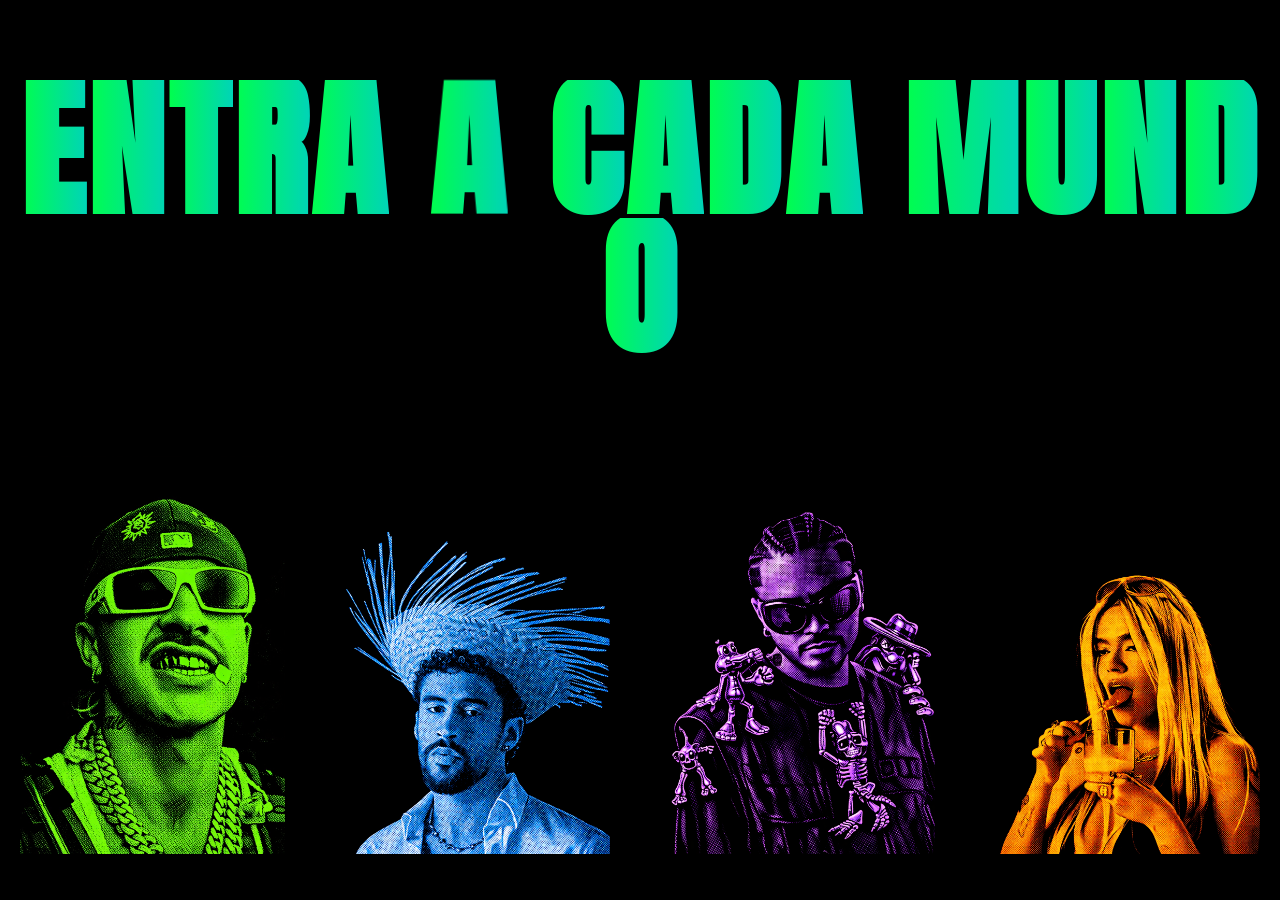
<file: index.html>
<!DOCTYPE html>
<html lang="es">
<head>

  <meta charset="UTF-8" />
  <meta name="viewport" content="width=device-width, initial-scale=1.0" />

  <title>Collage Reggaetón</title>

  <link rel="stylesheet" href="estilo.css" />

  <script defer src="script.js"></script>

  <link rel="preconnect" href="https://fonts.googleapis.com">
  <link rel="preconnect" href="https://fonts.gstatic.com" crossorigin>
  <link href="https://fonts.googleapis.com/css2?family=Anton&display=swap" rel="stylesheet">
</head>

<body>
 
  <header class="hero">
 
    <h1 id="titulo" class="titulo">ENTRA A CADA MUNDO</h1>
  </header>

  <main class="artistas">

    <a href="feid.html" class="artista" aria-label="Ir al mundo de Feid">
      <img src="assets/feid.jpg" alt="Feid">
    </a>

    <a href="badbunny.html" class="artista" aria-label="Ir al mundo de Bad Bunny">
      <img src="assets/badbunny.jpg" alt="Bad Bunny">
    </a>

    <a href="alvarito.html" class="artista" aria-label="Ir al mundo de Alvarito Diaz">
      <img src="assets/alvarito.jpg" alt="Alvarito Diaz">
    </a>

    <a href="karolg.html" class="artista" aria-label="Ir al mundo de Karol G">
      <img src="assets/karolg.jpg" alt="Karol G">
    </a>

  </main>
</body>
</html>
</file>
<file: estilo.css>
*{
  margin:0;
  padding:0;
  box-sizing:border-box;
}

body{
  background:#000; 
  color:#fff; 
  font-family:Arial, Helvetica, sans-serif; 
  min-height:100vh; 
  overflow:hidden; 

  display:flex; 
  flex-direction:column; 
  align-items:center;

}

/* HEADER */
.hero{
  width:100%; 
  display:flex; 
  justify-content:center; 
  align-items:center; 
  text-align:center; 
}

/* TÍTULO PRINCIPAL */
.titulo{
  font-family:"Anton", sans-serif; 
  font-size: clamp(70px, 12vw, 160px); 
  line-height:0.9; 
  letter-spacing:4px; 
  text-transform:uppercase; 
  margin-top:80px;
}


/* 
  Cada letra del título se mete en un span con clase .ch
  para poder animarlas individualmente
*/
.titulo .ch{
  display:inline-block; 
  will-change: transform, filter, opacity;
  

  background: linear-gradient(90deg, #00ff4c, #00b7ff, #a100ff, #ff8a00);
  background-size:500% 500%;
  

  background-clip:text;
  -webkit-background-clip:text;
  color:transparent;
  
  animation: gradientMove 3.2s linear infinite;
 
}

@keyframes gradientMove{
  0%{ background-position:0% 50%; }
  50%{ background-position:100% 50%; }
  100%{ background-position:0% 50%; }
}

.titulo .glitch{
  animation: glitchRGB 140ms steps(2, end) 3;
}

@keyframes glitchRGB{
  0%{
    transform: translate(0,0) skewX(0deg);
    filter: drop-shadow(-3px 0 #00ffee)
            drop-shadow(3px 0 #ff00cc)
            drop-shadow(0 2px #ffcc00);
  }
  25%{
    transform: translate(-2px,1px) skewX(8deg);
    filter: drop-shadow(-5px 0 #00ff4c)
            drop-shadow(5px 0 #a100ff)
            drop-shadow(0 -2px #ff8a00);
  }
  50%{
    transform: translate(3px,-1px) skewX(-10deg);
    filter: drop-shadow(-4px 0 #00b7ff)
            drop-shadow(4px 0 #ff0066)
            drop-shadow(0 2px #00ff4c);
  }
  75%{
    transform: translate(-3px,0) skewX(12deg);
    filter: drop-shadow(-6px 0 #ffcc00)
            drop-shadow(6px 0 #00ffee)
            drop-shadow(0 -2px #a100ff);
  }
  100%{
    transform: translate(0,0) skewX(0deg);
    filter:none;
  }
}

/* 
  La clase .fall hace que una letra se incline y baje un poco,
  como si se tropezara o se cayera
*/
.titulo .fall{
  animation: fall 520ms ease-in-out 1, gradientMove 1.6s linear infinite !important;
  transform-origin:20% 80%;

}

@keyframes fall{
  0%   { transform: translate(0,0) rotate(0deg) scale(1); }
  35%  { transform: translate(2px,12px) rotate(20deg) scale(1.03); }
  70%  { transform: translate(-1px,6px) rotate(-12deg) scale(1.01); }
  100% { transform: translate(0,0) rotate(0deg) scale(1); }
}


/* La clase .escape hace que una letra salga disparada 
fuera de la pantalla y luego vuelva al estado normal */
.titulo .escape{
  animation: escape 820ms cubic-bezier(.2,.9,.2,1) 1;
  position:relative;
  z-index:5;
}

@keyframes escape{
  0%   { transform: translate(0,0) rotate(0deg) scale(1); opacity:1; }
  25%  { transform: translate(8px,-10px) rotate(18deg) scale(1.05); }
  60%  { transform: translate(120vw,-35vh) rotate(220deg) scale(0.9); opacity:0.2; }
  100% { transform: translate(0,0) rotate(0deg) scale(1); opacity:1; }
}

.artistas{
  width:100%;
  max-width:1400px; 

  display:flex; 
  justify-content:center; 
  align-items:flex-end; 
  gap:60px; 

  margin-top:auto; 
  padding:0 20px 35px; 

}

.artista{
  display:block;
  transition:transform 0.25s ease; 
}

.artista img{
  height:420px; 
  width:auto; 
  max-width:100%;
  object-fit:contain; 
  display:block;
}

.artista:hover{
  transform:scale(1.08);
}
</file>
